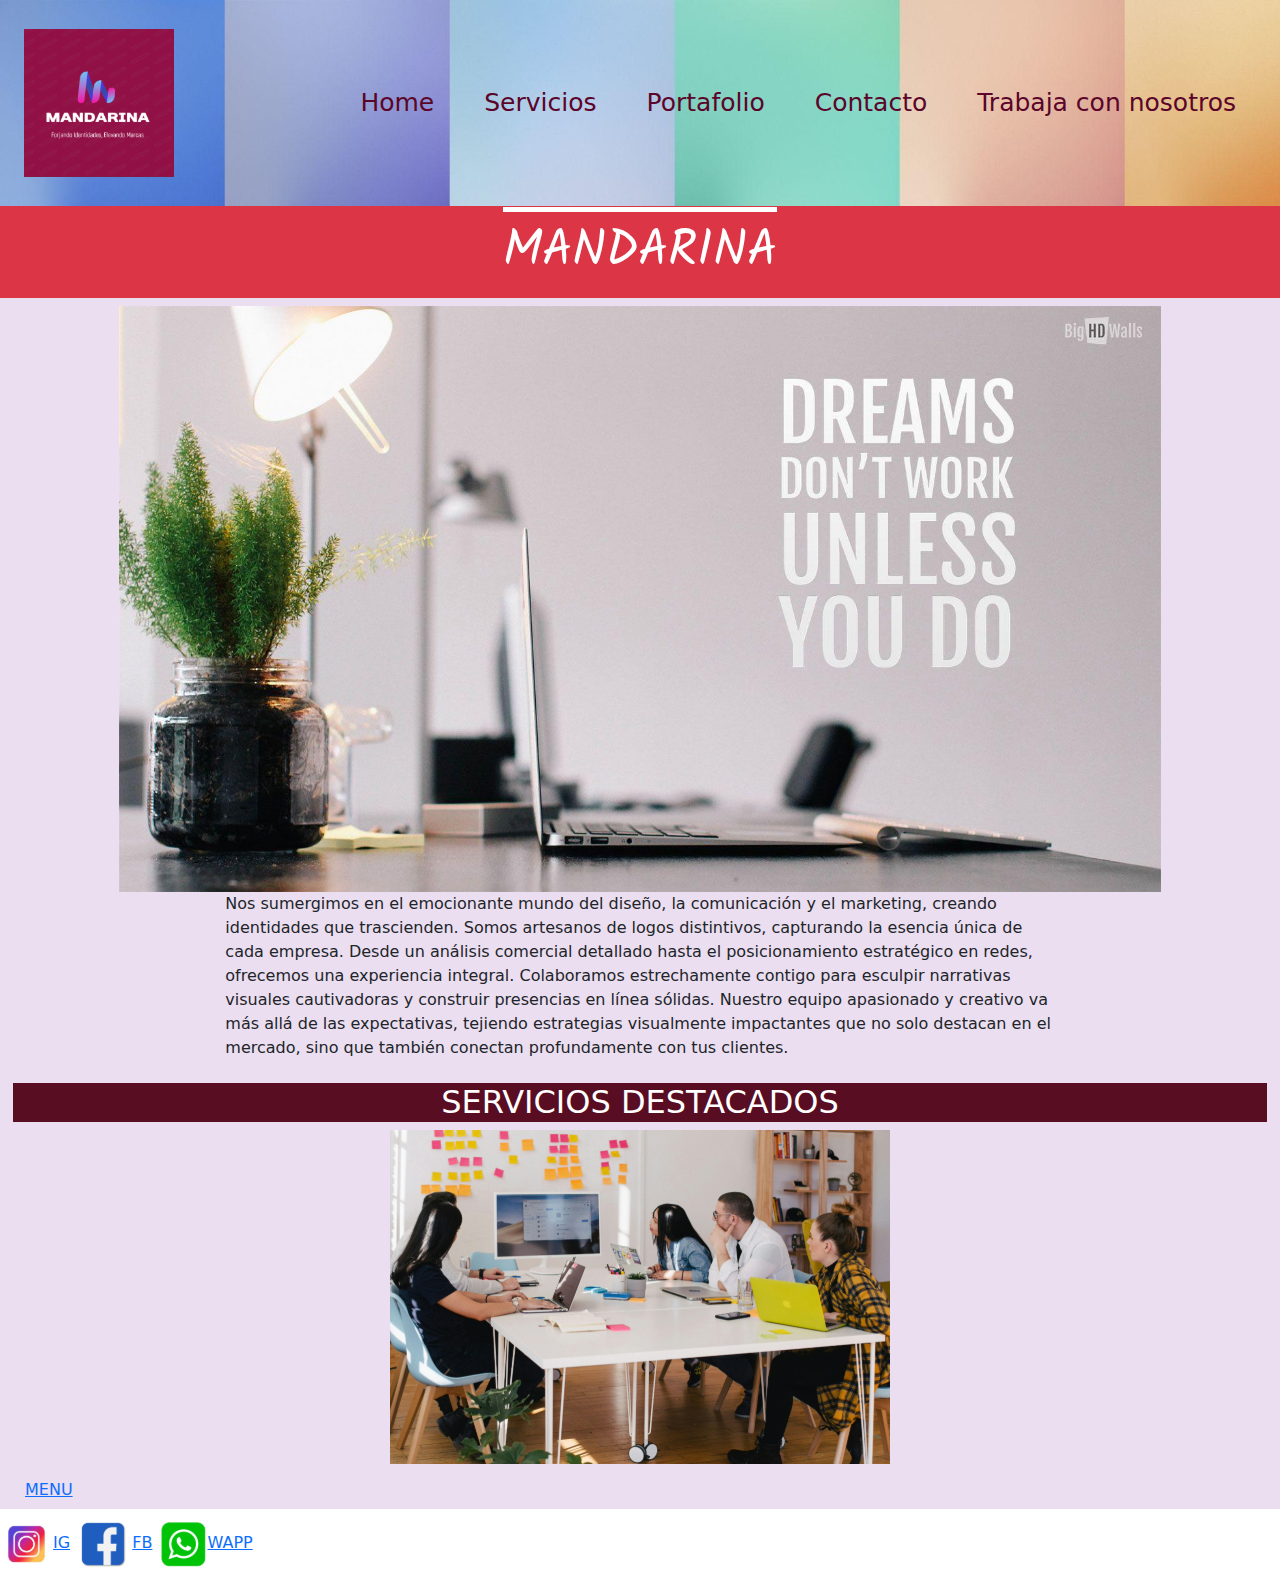
<file: index.html>
<!DOCTYPE html>
<html lang="en">

<head>
    <meta charset="UTF-8">
    <meta name="viewport" content="width=device-width, initial-scale=1.0">
    <!--font-->
    <link rel="preconnect" href="https://fonts.googleapis.com">
    <link rel="preconnect" href="https://fonts.gstatic.com" crossorigin>
    <link href="https://fonts.googleapis.com/css2?family=Kalam:wght@300;400;700&display=swap" rel="stylesheet">
    <!--link bootstrap-->
    <link href="https://cdn.jsdelivr.net/npm/bootstrap@5.3.3/dist/css/bootstrap.min.css" rel="stylesheet"
        integrity="sha384-QWTKZyjpPEjISv5WaRU9OFeRpok6YctnYmDr5pNlyT2bRjXh0JMhjY6hW+ALEwIH" crossorigin="anonymous">
    <!--link css-->
    <link rel="stylesheet" href="./css/style.css">
    <title>Mandarina</title>

</head>

<body>
    <header class="encabezado text-bg-warning p-3">
        <!--menu hamburgesa-->
        <nav class="navbar navbar-expand-lg bg-body-tertiary bg-0">
            <div class="container-fluid padd-0">
                <a class="navbar-brand" href="./index.html"><img class="ps-2" src="./imagenes/logo-mandarina-150px.png"
                        alt="Logo oficial mandarina"></a>
                <button class="navbar-toggler menu-button" type="button" data-bs-toggle="collapse"
                    data-bs-target="#navbarSupportedContent" aria-controls="navbarSupportedContent"
                    aria-expanded="false" aria-label="Toggle navigation">
                    <span class="navbar-toggler-icon menu-icon"></span>
                </button>
                <div class="collapse navbar-collapse menu" id="navbarSupportedContent">
                    <ul class="navbar-nav me-auto mb-2 mb-lg-0 menu-ul pe-2">
                        <li class="nav-item">
                            <a class="" aria-current="page" href="./index.html">Home</a>
                        </li>
                        <li class="nav-item">
                            <a class="" href="./pages/servicios.html">Servicios</a>
                        </li>
                        </li>
                        <li class="nav-item">
                            <a class="" href="./pages/portafolios.html">Portafolio</a>
                        </li>
                        </li>
                        <li class="nav-item">
                            <a class="" href="./pages/contacto.html">Contacto</a>
                        </li>
                        </li>
                        <li class="nav-item">
                            <a class="" href="./pages/trabaja-con-nosotros.html">Trabaja con nosotros</a>
                        </li>
                    </ul>
                </div>
            </div>
        </nav>
        <!--fin menu hamburguesa-->

    </header>
    <main class="container-fluid bg-primary bg-prim">
        <section class="row flex">

            <h1 class="text-bg-danger p-3">MANDARINA</h1>
            <img class="col-md-10" src="./imagenes/IMG-MOTIVACION.jpg"
                alt="IMAGEN MOTIVACIONAL REPRESENTATIVA DE LA EMPRESA" id="IMG-MOT">
            <P class="col-sm-12 col-md-4 col-lg-8"> Nos sumergimos en el emocionante mundo del diseño, la comunicación y
                el marketing,
                creando identidades que trascienden. Somos artesanos de logos distintivos,
                capturando la esencia única de cada empresa. Desde un análisis comercial
                detallado hasta el posicionamiento estratégico en redes, ofrecemos una
                experiencia integral. Colaboramos estrechamente contigo para esculpir
                narrativas visuales cautivadoras y construir presencias en línea sólidas.
                Nuestro equipo apasionado y creativo va más allá de las expectativas,
                tejiendo estrategias visualmente impactantes que no solo destacan en el mercado,
                sino que también conectan profundamente con tus clientes.
            </P>
            <!--explicacion ss destacados-->
            <!-- Button trigger modal -->
            <button type="button" class="btn  bg-prim" data-bs-toggle="modal" data-bs-target="#exampleModal">
                <h2 class="col-md-12">SERVICIOS DESTACADOS</h2>
                <img src="./imagenes/IMG-CAPACITACION-WORKSHOP-500px.jpg" alt="capacitacion y workshop">
            </button>

            <!-- Modal -->
            <div class="modal fade" id="exampleModal" tabindex="-1" aria-labelledby="exampleModalLabel"
                aria-hidden="true">
                <div class="modal-dialog">
                    <div class="modal-content">
                        <div class="modal-header">
                            <h1 class="modal-title fs-5" id="exampleModalLabel">CAPACITACION Y WORKSHOP</h1>
                            <button type="button" class="btn-close" data-bs-dismiss="modal" aria-label="Close"></button>
                        </div>
                        <div class="modal-body">
                            La capacitación es un proceso fundamental mediante el cual proporcionamos a individuos y
                            equipos las habilidades, conocimientos y competencias necesarias para alcanzar sus objetivos
                            laborales y personales con éxito.

                            Nuestros workshops son sesiones interactivas diseñadas para sumergirte en experiencias
                            prácticas y colaborativas. Cada workshop ofrece la oportunidad de explorar, aprender y
                            aplicar habilidades específicas de manera dinámica y efectiva. Nos enfocamos en brindar un
                            entorno enriquecedor donde puedas compartir ideas, interactuar con expertos y colegas, y
                            adquirir conocimientos que puedas aplicar de inmediato en tu vida profesional.

                            Únete a nosotros en este viaje de aprendizaje y crecimiento. Descubre cómo nuestras
                            capacitaciones y workshops pueden impulsar tu desarrollo profesional y llevar tus
                            habilidades al siguiente nivel.
                        </div>
                        <div class="modal-footer">
                            <button type="button" class="btn btn-secondary" data-bs-dismiss="modal">Close</button>

                        </div>
                    </div>
                </div>
            </div>
            <!--explicacion ss destacados-->
        </section>
        <button type="button" class="btn"><a href="#">MENU</a></button>
    </main>
    <footer>
        <a href="https://www.instagram.com/" target="_blank"> <img src="./imagenes/logo-ig.jpg" alt="">IG</a>
        <a href="https://www.facebook.com/?locale=es_LA" target="_blank"> <img src="./imagenes/logo-facebook.png"
                alt="">FB</a>
        <a href="https://wa.me/543874517690" target="_blank"> <img src="./imagenes/logo-wapp.png" alt="">WAPP</a>
    </footer>
    <!--link java scrip-->
    <script src="https://cdn.jsdelivr.net/npm/bootstrap@5.3.3/dist/js/bootstrap.bundle.min.js"
        integrity="sha384-YvpcrYf0tY3lHB60NNkmXc5s9fDVZLESaAA55NDzOxhy9GkcIdslK1eN7N6jIeHz"
        crossorigin="anonymous"></script>
</body>

</html>
</file>
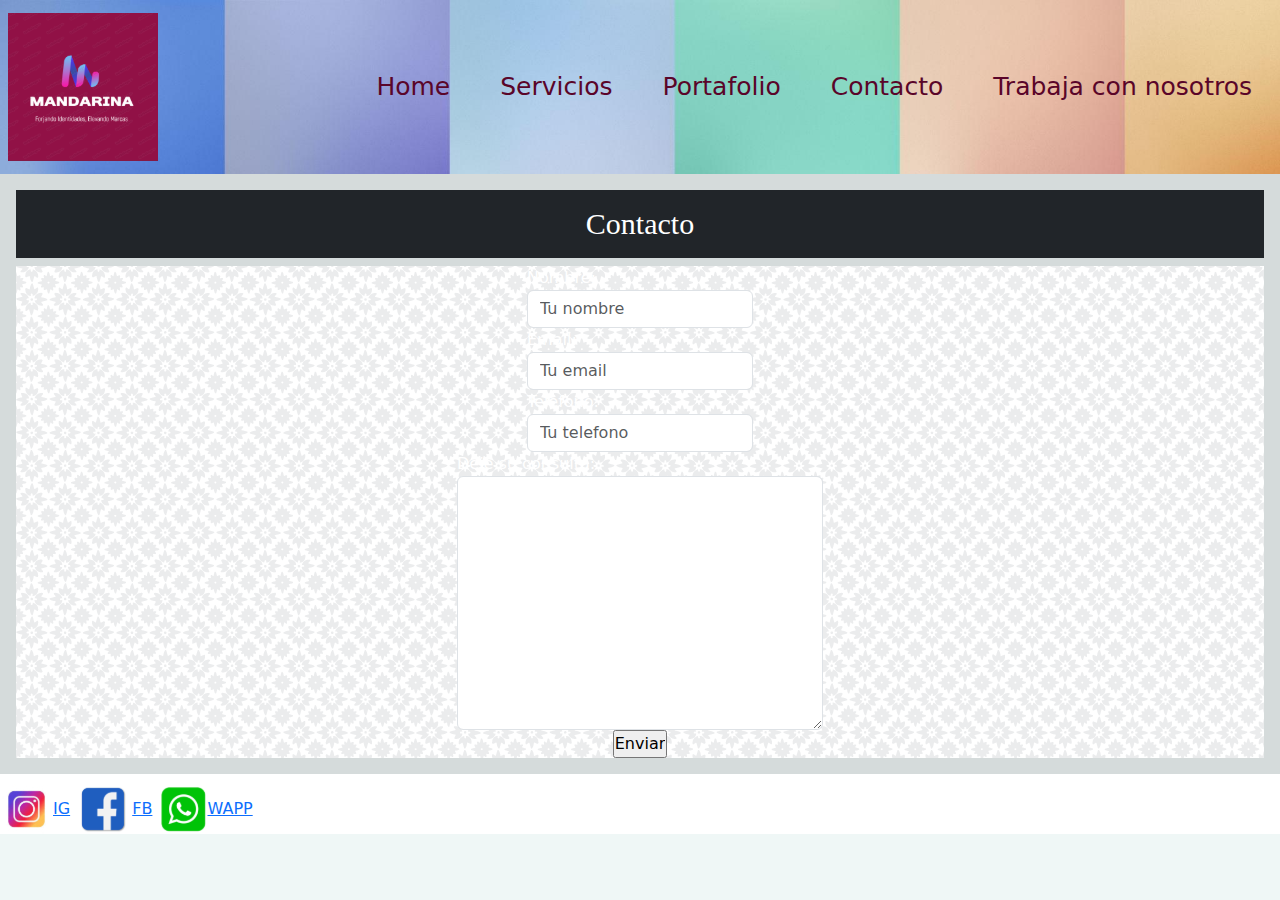
<file: pages/contacto.html>
<!DOCTYPE html>
<html lang="en">

<head>
    <meta charset="UTF-8">
    <meta name="viewport" content="width=device-width, initial-scale=1.0">
    <!--link bootstrap-->
    <link href="https://cdn.jsdelivr.net/npm/bootstrap@5.3.3/dist/css/bootstrap.min.css" rel="stylesheet"
        integrity="sha384-QWTKZyjpPEjISv5WaRU9OFeRpok6YctnYmDr5pNlyT2bRjXh0JMhjY6hW+ALEwIH" crossorigin="anonymous">
    <!--link css-->
    <link rel="stylesheet" href="../css/style.css">
    <title>Mandarina</title>
</head>

<body>
    <header>
        <!--menu hamburgesa-->
        <nav class="navbar navbar-expand-lg bg-body-tertiary bg-0">
            <div class="container-fluid padd-0">
                <a class="navbar-brand" href="../index.html"><img class="ps-2" src="../imagenes/logo-mandarina-150px.png"
                        alt="Logo oficial mandarina"></a>
                <button class="navbar-toggler menu-button" type="button" data-bs-toggle="collapse"
                    data-bs-target="#navbarSupportedContent" aria-controls="navbarSupportedContent"
                    aria-expanded="false" aria-label="Toggle navigation">
                    <span class="navbar-toggler-icon menu-icon"></span>
                </button>
                <div class="collapse navbar-collapse menu" id="navbarSupportedContent">
                    <ul class="navbar-nav me-auto mb-2 mb-lg-0 menu-ul pe-2">
                        <li class="nav-item">
                            <a class="" aria-current="page" href="../index.html">Home</a>
                        </li>
                        <li class="nav-item">
                            <a class="" href="../pages/servicios.html">Servicios</a>
                        </li>
                        </li>
                        <li class="nav-item">
                            <a class="" href="../pages/portafolios.html">Portafolio</a>
                        </li>
                        </li>
                        <li class="nav-item">
                            <a class="" href="../pages/contacto.html">Contacto</a>
                        </li>
                        </li>
                        <li class="nav-item">
                            <a class="" href="../pages/trabaja-con-nosotros.html">Trabaja con nosotros</a>
                        </li>
                    </ul>
                </div>
            </div>
        </nav>
        <!--fin menu hamburguesa-->
    </header>
    <main class="text-bg-secondary p-3 bg-sec">
        <h1 class="titulo-principal texto-secundario text-bg-dark p-3">Contacto</h1>
        <form action="" class="formulario">
            <div>
                <label for="nombre">Nombre:</label>
                <input type="text" placeholder="Tu nombre" id="nombre" class="form-control">
            </div>
            <div>
                <label for="email" id="email">Email:</label>
                <input type="email" placeholder="Tu email" ii="email" class="form-control">
            </div>
            <div>
                <label for="telefono">Telefono:</label>
                <input type="number" placeholder="Tu telefono" ii="telefono" class="form-control">
            </div>
            <div>
                <label for="mensaje">Deje su consulta:</label>
                <textarea name="mensaje" id="mensaje" cols="40" rows="10" class="form-control"></textarea>
            </div>
            <div>
                <input type="submit" value="Enviar">
            </div>


        </form>
    </main>
    <footer>
        <a href="https://www.instagram.com/" target="_blank"> <img src="../imagenes/logo-ig.jpg" alt="">IG</a>
        <a href="https://www.facebook.com/?locale=es_LA" target="_blank"> <img src="../imagenes/logo-facebook.png"
                alt="">FB</a>
        <a href="https://wa.me/543874517690" target="_blank"> <img src="../imagenes/logo-wapp.png" alt="">WAPP</a>
    </footer>
    <!--link java scrip-->
    <script src="https://cdn.jsdelivr.net/npm/bootstrap@5.3.3/dist/js/bootstrap.bundle.min.js"
        integrity="sha384-YvpcrYf0tY3lHB60NNkmXc5s9fDVZLESaAA55NDzOxhy9GkcIdslK1eN7N6jIeHz"
        crossorigin="anonymous"></script>
</body>

</html>
</file>
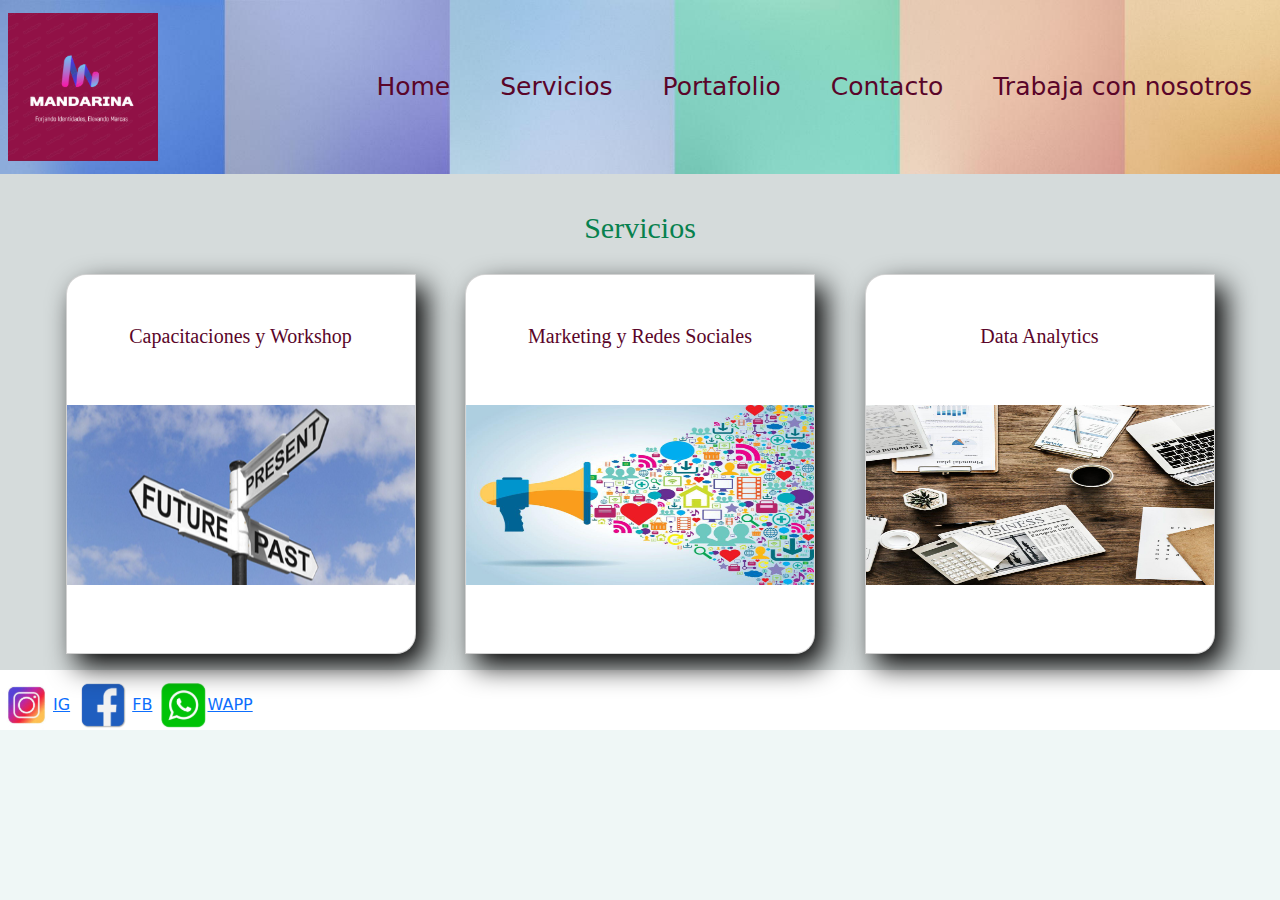
<file: pages/servicios.html>
<!DOCTYPE html>
<html lang="en">

<head>
    <meta charset="UTF-8">
    <meta name="viewport" content="width=device-width, initial-scale=1.0">
    <!--link bootstrap-->
    <link href="https://cdn.jsdelivr.net/npm/bootstrap@5.3.3/dist/css/bootstrap.min.css" rel="stylesheet"
        integrity="sha384-QWTKZyjpPEjISv5WaRU9OFeRpok6YctnYmDr5pNlyT2bRjXh0JMhjY6hW+ALEwIH" crossorigin="anonymous">
    <!--link css-->
    <link rel="stylesheet" href="../css/style.css">
    <title>Mandarina</title>
</head>

<body>
    <header>
        <!--menu hamburgesa-->
        <nav class="navbar navbar-expand-lg bg-body-tertiary bg-0">
            <div class="container-fluid padd-0">
                <a class="navbar-brand" href="../index.html"><img class="ps-2" src="../imagenes/logo-mandarina-150px.png"
                        alt="Logo oficial mandarina"></a>
                <button class="navbar-toggler menu-button" type="button" data-bs-toggle="collapse"
                    data-bs-target="#navbarSupportedContent" aria-controls="navbarSupportedContent"
                    aria-expanded="false" aria-label="Toggle navigation">
                    <span class="navbar-toggler-icon menu-icon"></span>
                </button>
                <div class="collapse navbar-collapse menu" id="navbarSupportedContent">
                    <ul class="navbar-nav me-auto mb-2 mb-lg-0 menu-ul pe-2">
                        <li class="nav-item">
                            <a class="" aria-current="page" href="../index.html">Home</a>
                        </li>
                        <li class="nav-item">
                            <a class="" href="../pages/servicios.html">Servicios</a>
                        </li>
                        </li>
                        <li class="nav-item">
                            <a class="" href="../pages/portafolios.html">Portafolio</a>
                        </li>
                        </li>
                        <li class="nav-item">
                            <a class="" href="../pages/contacto.html">Contacto</a>
                        </li>
                        </li>
                        <li class="nav-item">
                            <a class="" href="../pages/trabaja-con-nosotros.html">Trabaja con nosotros</a>
                        </li>
                    </ul>
                </div>
            </div>
        </nav>
        <!--fin menu hamburguesa-->
    </header>
    <main class="text-bg-secondary p-3 bg-sec">
        <section>
            <h1 class="titulo-principal texto-secundario">Servicios</h1>
            <div class="imagenes-internas">
                <div class="card">
                    <div class="card-texto">
                        <h3>Capacitaciones y Workshop</h3>
                    </div>
                    <img src="../imagenes/SS-CAPACITACIONES.jpg" alt="señalizacion pasado presente futuro">
                </div>
                <div class="card">
                    <div class="card-texto">
                        <h3>Marketing y Redes Sociales</h3>
                    </div>
                    <img src="../imagenes/SS-MARKETING-REDES-SOCIALES.jpg" alt="imagen de difusion y conectividad">
                </div>
                <div class="card">
                    <div class="card-texto">
                        <h3>Data Analytics</h3>
                    </div>
                    <img src="../imagenes/SS-MARKETING.jpg" alt="imagen analisis de datos">
                </div>
            </div>
        </section>
    </main>
    <footer>
        <a href="https://www.instagram.com/" target="_blank"> <img src="../imagenes/logo-ig.jpg" alt="">IG</a>
        <a href="https://www.facebook.com/?locale=es_LA" target="_blank"> <img src="../imagenes/logo-facebook.png"
                alt="">FB</a>
        <a href="https://wa.me/543874517690" target="_blank"> <img src="../imagenes/logo-wapp.png" alt="">WAPP</a>
        <!--link java scrip-->
        <script src="https://cdn.jsdelivr.net/npm/bootstrap@5.3.3/dist/js/bootstrap.bundle.min.js"
            integrity="sha384-YvpcrYf0tY3lHB60NNkmXc5s9fDVZLESaAA55NDzOxhy9GkcIdslK1eN7N6jIeHz"
            crossorigin="anonymous"></script>
    </footer>
</body>

</html>
</file>
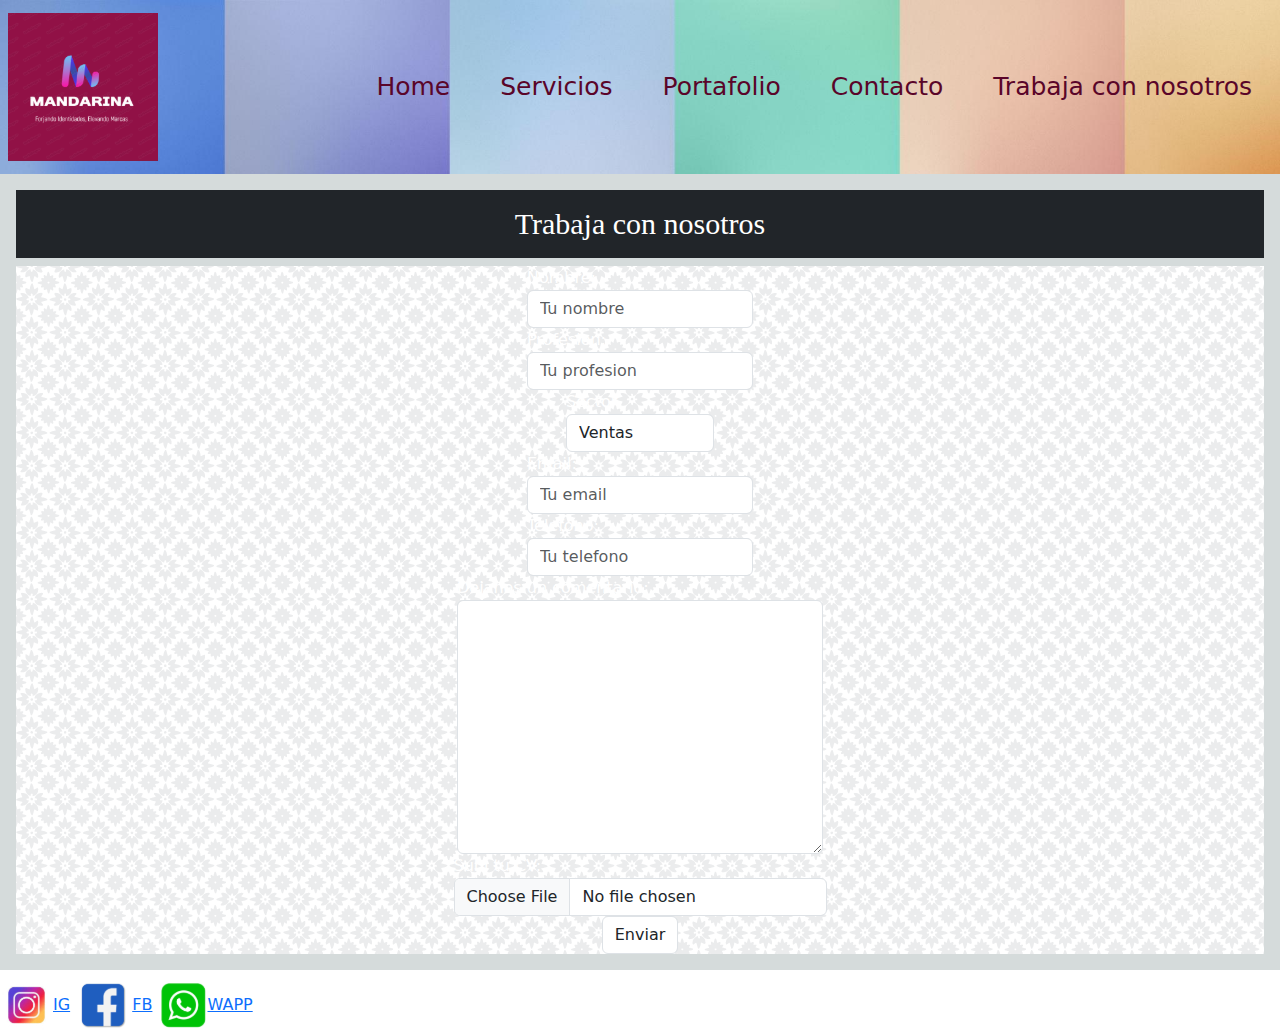
<file: pages/trabaja-con-nosotros.html>
<!DOCTYPE html>
<html lang="en">

<head>
    <meta charset="UTF-8">
    <meta name="viewport" content="width=device-width, initial-scale=1.0">
    <!--link bootstrap-->
    <link href="https://cdn.jsdelivr.net/npm/bootstrap@5.3.3/dist/css/bootstrap.min.css" rel="stylesheet"
        integrity="sha384-QWTKZyjpPEjISv5WaRU9OFeRpok6YctnYmDr5pNlyT2bRjXh0JMhjY6hW+ALEwIH" crossorigin="anonymous">
    <!--link css-->
    <link rel="stylesheet" href="../css/style.css">
    <title>Mandarina</title>
</head>

<body>
    <header>
        <!--menu hamburgesa-->
        <nav class="navbar navbar-expand-lg bg-body-tertiary bg-0">
            <div class="container-fluid padd-0">
                <a class="navbar-brand" href="../index.html"><img class="ps-2" src="../imagenes/logo-mandarina-150px.png"
                        alt="Logo oficial mandarina"></a>
                <button class="navbar-toggler menu-button" type="button" data-bs-toggle="collapse"
                    data-bs-target="#navbarSupportedContent" aria-controls="navbarSupportedContent"
                    aria-expanded="false" aria-label="Toggle navigation">
                    <span class="navbar-toggler-icon menu-icon"></span>
                </button>
                <div class="collapse navbar-collapse menu" id="navbarSupportedContent">
                    <ul class="navbar-nav me-auto mb-2 mb-lg-0 menu-ul pe-2">
                        <li class="nav-item">
                            <a class="" aria-current="page" href="../index.html">Home</a>
                        </li>
                        <li class="nav-item">
                            <a class="" href="../pages/servicios.html">Servicios</a>
                        </li>
                        </li>
                        <li class="nav-item">
                            <a class="" href="../pages/portafolios.html">Portafolio</a>
                        </li>
                        </li>
                        <li class="nav-item">
                            <a class="" href="../pages/contacto.html">Contacto</a>
                        </li>
                        </li>
                        <li class="nav-item">
                            <a class="" href="../pages/trabaja-con-nosotros.html">Trabaja con nosotros</a>
                        </li>
                    </ul>
                </div>
            </div>
        </nav>
        <!--fin menu hamburguesa-->
    </header>
    <main class="text-bg-secondary p-3 bg-sec">
        <h1 class="titulo-principal texto-secundario text-bg-dark p-3">Trabaja con nosotros</h1>
        <form action="" class="formulario">
            <div>
                <label for="nombre">Nombre:</label>
                <input type="text" placeholder="Tu nombre" id="nombre" class="form-control">
            </div>
            <div>
                <label for="profesion">Profesion:</label>
                <input type="text" placeholder="Tu profesion" id="profesion" class="form-control">
            </div>
            <div>
                <label for="Sector-de-la-empresa">Sector</label>
                <select name="sectores" id="sector" class="form-control">
                    <option value="ventas">Ventas</option>
                    <option value="diseño">Diseño</option>
                    <option value="capacitaciones">Capacitaciones</option>
                    <option value="administracion">Administracion</option>
                    <option value="rrhh">RRHH</option>
                    <option value="marketing">Marketing</option>
                </select>
            </div>
            <div>
                <label for="email" id="email">Email:</label>
                <input type="email" placeholder="Tu email" ii="email" class="form-control">
            </div>
            <div>
                <label for="telefono">Telefono:</label>
                <input type="number" placeholder="Tu telefono" ii="telefono" class="form-control">
            </div>
            <div>
                <label for="comentario">Dejanos un comentario:</label>
                <textarea name="comentario" id="comentario" cols="40" rows="10" class="form-control"></textarea>
            </div>
            <div>
                <label for="cv" id="cv">Subi tu CV:</label>
                <input type="file" placeholder="Tu CV" ii="CV" class="form-control">
            </div>
            <div>
                <input type="submit" value="Enviar" class="form-control">
            </div>
    </main>
    <footer>
        <a href="https://www.instagram.com/" target="_blank"> <img src="../imagenes/logo-ig.jpg" alt="">IG</a>
        <a href="https://www.facebook.com/?locale=es_LA" target="_blank"> <img src="../imagenes/logo-facebook.png"
                alt="">FB</a>
        <a href="https://wa.me/543874517690" target="_blank"> <img src="../imagenes/logo-wapp.png" alt="">WAPP</a>
    </footer>
    <!--link java scrip-->
    <script src="https://cdn.jsdelivr.net/npm/bootstrap@5.3.3/dist/js/bootstrap.bundle.min.js"
        integrity="sha384-YvpcrYf0tY3lHB60NNkmXc5s9fDVZLESaAA55NDzOxhy9GkcIdslK1eN7N6jIeHz"
        crossorigin="anonymous"></script>
</body>

</html>
</file>
<file: css/style.css>
html {
    font-family: 'Kalam', cursive;
    background-color: #eff7f6;
}

* {
    margin: 0;
    padding: 0;
    box-sizing: border-box;
}


/*header*/
.bg-0 {

    --bs-bg-opacity: 0;
}

.bg-prim {
    --bs-primary-rgb: 235, 222, 240;
}

header {
    background-image: url(../imagenes/imagen-de-fondo.jpg);
    background-repeat: no-repeat;
    background-size: cover;
    background-attachment: fixed;
}

.flex {
    display: flex;
    justify-content: center;
}

.menu {
    flex-grow: 0;
}

.menu .menu-ul {
    column-gap: 10px;
    align-items: center;
}

.menu ul li a {
    color: #5a0529;
    font-size: 25px;
    text-decoration: none;
    padding: 20px;
}

.menu ul li a:hover {
    color: #ff00ff36;
    text-decoration: underline;
}

.menu-icon {
    background-image: url(../imagenes/menu\ hamburguesa.svg);
}

.menu-button {
    border: none;
}

.menu-button:focus {
    box-shadow: none;
}

.padd-0 {
    padding: 0;
}

/*titulos*/
h1 {
    font-family: 'Kalam', cursive;
    color: #81073a;
    text-decoration: overline;
    font-size: 50px;
    text-align: center;
    padding: 20px;
}

.img-carrusel {
    width: 100%;
    height: 200px;
}

.titulo-principal {
    color: #07814e;
}

.texto-secundario {
    font-size: 30px;
    text-decoration: none;
}

section h2 {
    text-align: center;
    background-color: #590d22;
    color: white;
    width: 100%;
}

/*main general*/
.bg-sec{
    --bs-secondary-rgb:213, 219, 219 
}

/*footer*/
footer {
    margin-top: 10px;
}

/*main servicios*/
.imagenes-internas {
    display: flex;
    flex-wrap: wrap;
    justify-content: space-evenly;
    row-gap: 25px;
}

.card-texto {
    display: flex;
    flex-direction: column;
    align-items: center;
    text-align: center;
    height: 130px;
    justify-content: center;
    padding: 10px;
}

.imagenes-internas img {
    width: 100%;
    height: 180px;
}

.card {
    width: 350px;
    height: 380px;
    border-radius: 20px 0px;
    overflow: hidden;
    box-shadow: 10px 12px 28px 0px black;
}

.imagenes-internas h3 {
    font-family: 'Kalam', cursive;
    color: #5a0529;
    font-size: 20px;
    text-align: center;
}


.imagenes-internas h4 {
    font-family: 'Kalam', cursive;
    color: #270211;
    font-size: 20px;
    text-align: center;
}

/*main portafolio*/
.grid-galeria {
    display: grid;
    grid-template-columns: repeat(3, 1fr);
    grid-template-rows: repeat(1, 300px);
    margin: 1rem 3rem 3rem 3rem;
    gap: 2rem;
    background-color: #D2B4DE;
    padding: 10px;
}

.grid-galeria img {
    width: 100%;
    height: 100%;
    object-fit: cover;
}

/*main formularios*/

.formulario {
    display: flex;
    flex-direction: column;
    justify-content: center;
    align-items: center;
    background-image: url(../imagenes/patron-flores.png);
}

@media screen and (max-width: 991px) {
    .menu {
        position: absolute;
        top: 152px;
        background-color: aliceblue;
        width: 100vw;
    }
}

@media screen and (max-width: 768px) {
    .grid-galeria {
        grid-template-columns: 1fr;
        grid-template-rows: repeat(6, 400px);
        margin: 0;
    }
}
</file>
